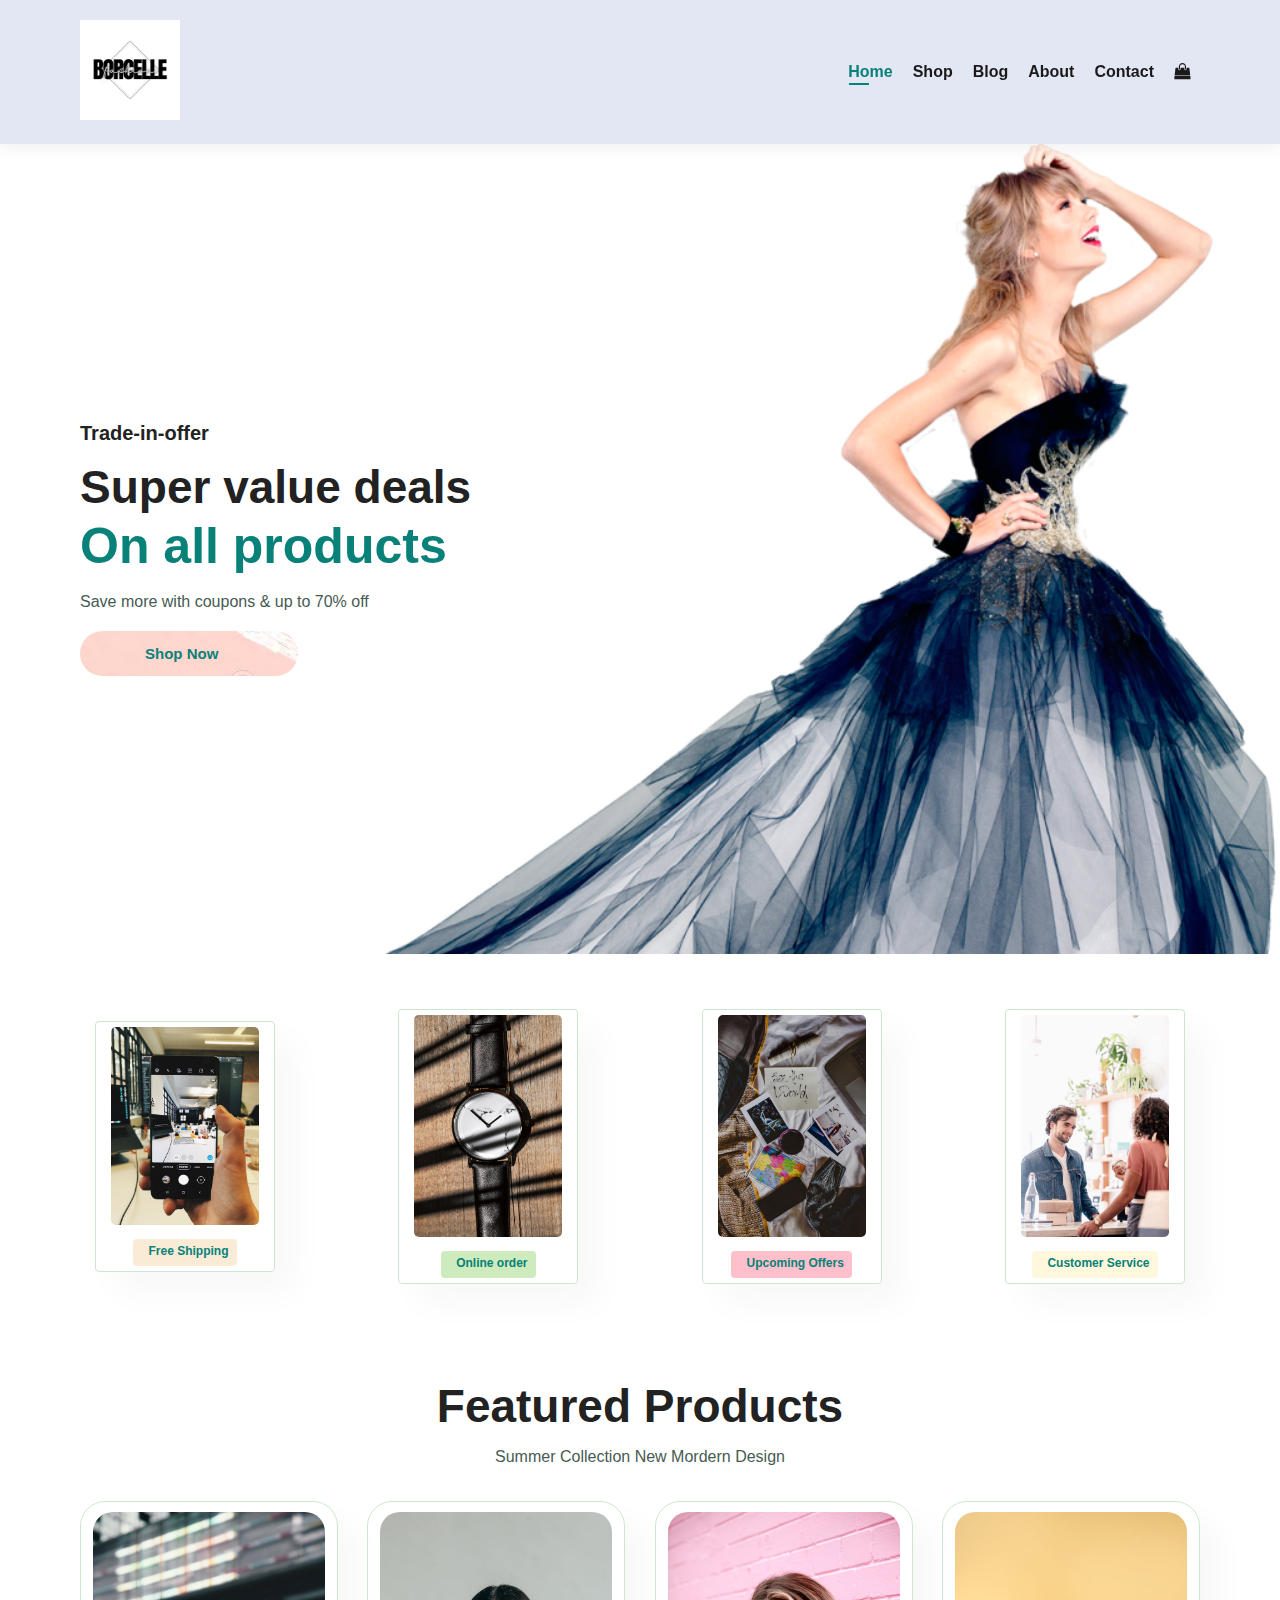
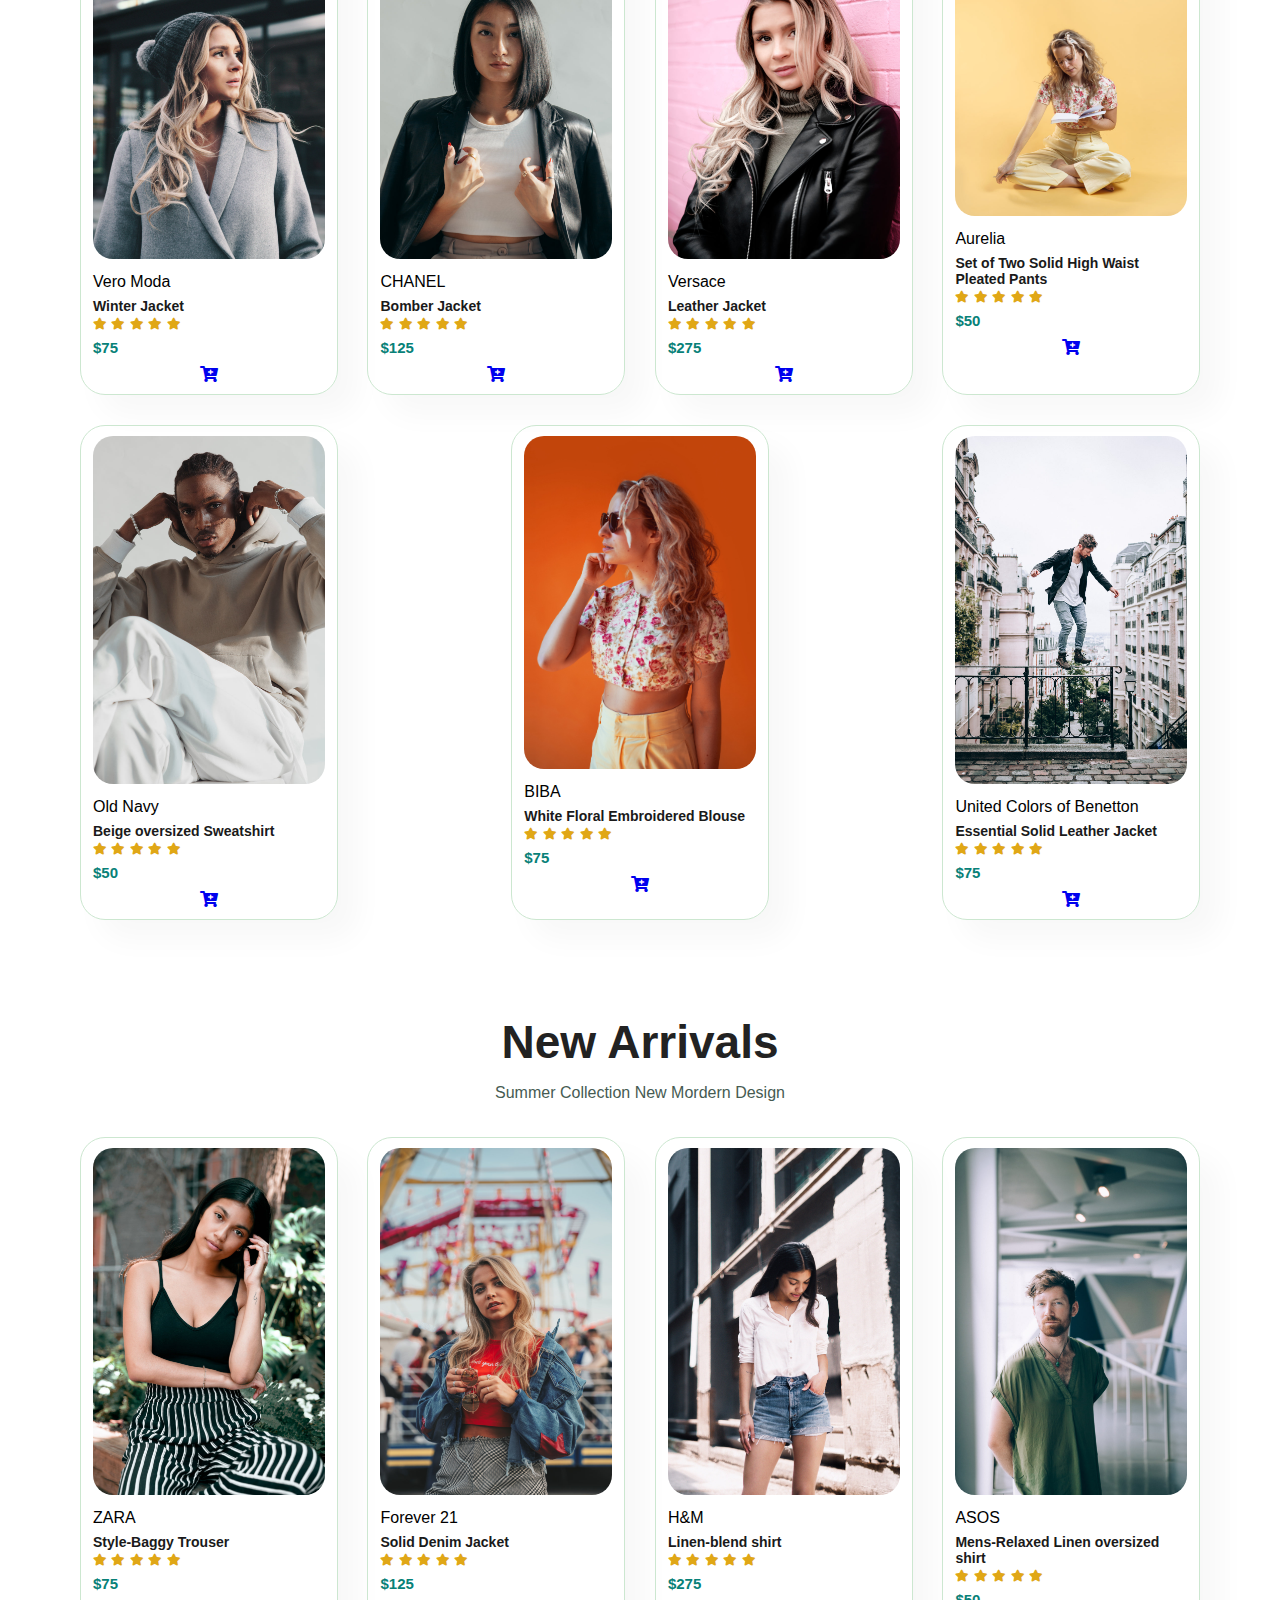
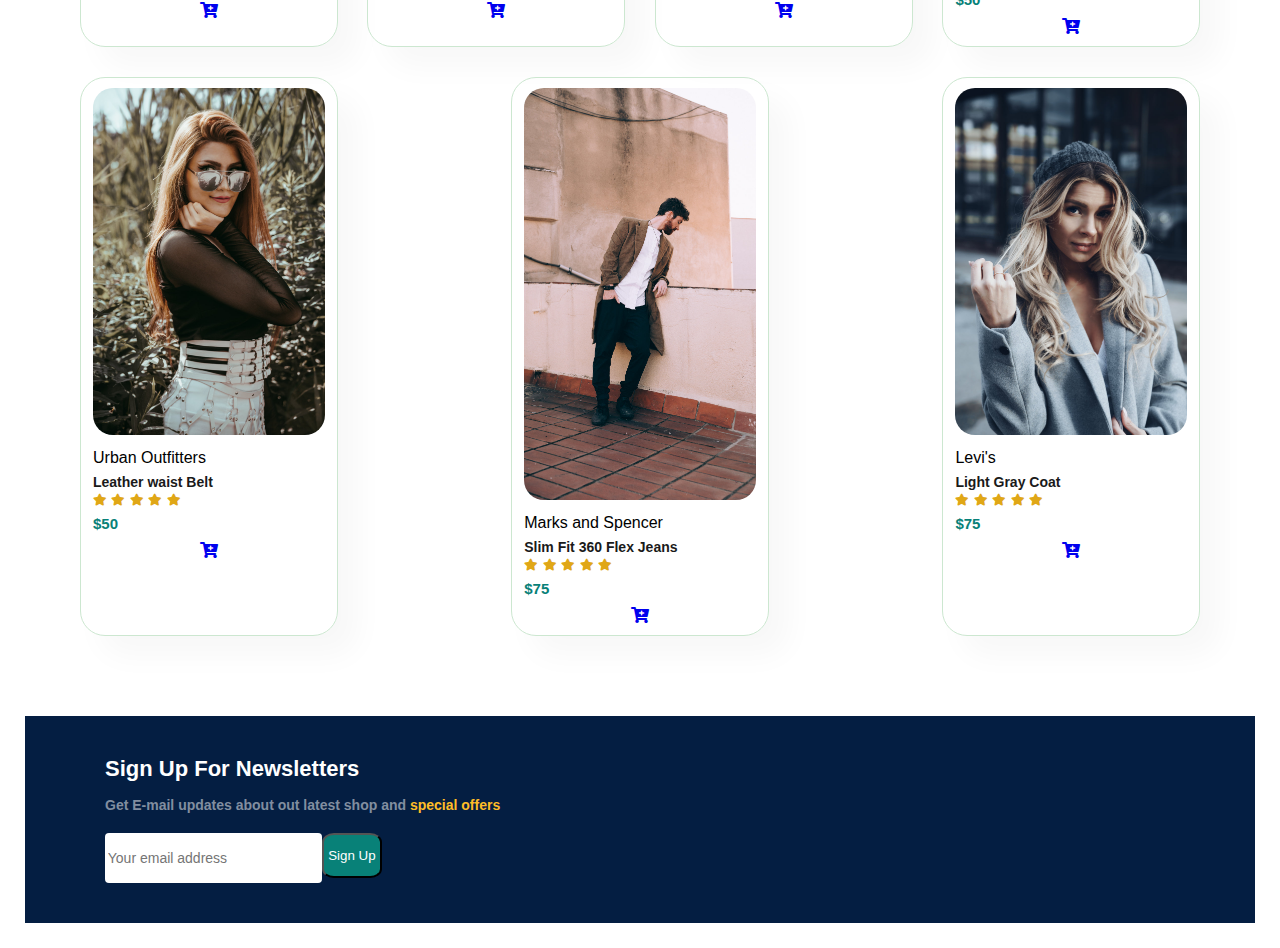
<file: W2/index.html>
<!DOCTYPE html>
<html lang="en">
<head>
    <meta charset="UTF-8">
    <meta name="viewport" content="width=device-width, initial-scale=1.0">
    <title>Ecommerce Site</title>
    <link rel="stylesheet" href="style.css">
    <link rel="stylesheet" href="https://use.fontawesome.com/releases/v5.15.4/css/all.css">
    <link rel="preconnect" href="https://fonts.googleapis.com">
    <link rel="preconnect" href="https://fonts.gstatic.com" crossorigin>
    <link href="https://fonts.googleapis.com/css2?family=League+Spartan:wght@200&display=swap" rel="stylesheet">
    <link rel="stylesheet" href="https://cdnjs.cloudflare.com/ajax/libs/font-awesome/4.7.0/css/font-awesome.min.css">


</head>
<body>
    <section id="header">
        <a href="#"><img src="./Borcelle (1).png"class="logo"></a>
        <div>
            <ul id="navbar">
                <li><a class="active" href="index.html">Home</a></li>
                <li><a href="shop.html">Shop</a></li>
                <li><a href="blog.html">Blog</a></li>
                <li><a href="about.html">About</a></li>
                <li><a href="contract.html">Contact</a></li>
                <li><a href="cart.html"><i class="fa fa-shopping-bag" aria-hidden="true"></i></a></li>
            </ul>
        </div>
    </section>
    <section id="hero">
        <h4>Trade-in-offer</h4>
        <h2>Super value deals</h2>
        <h1>On all products</h1>
        <p>Save more with coupons & up to 70% off</p>
        <button><a href="./shop.html">Shop Now</a></button>
    </section>
    <section id="feature" class="section-p1">
        <div class="fe-box">
            <img src="./feature.png" alt="">
            <h6>Free Shipping</h6>
        </div>
        <div class="fe-box">
            <img src="./order.png" alt="">
            <h6>Online order</h6>
        </div>
        <div class="fe-box">
            <img src="./po.png" alt="">
            <h6> Upcoming Offers</h6>
        </div>
        <div class="fe-box">
            <img src="./customerser.png" alt="">
            <h6>Customer Service</h6>
        </div>
    </section>
    <section id="product1" class="section-p1" >
        <h2>Featured Products</h2>
        <p>Summer Collection New Mordern Design</p>
        <div class="pro-container">
            <div class="pro">
                <img src="./T-Shrits/business-woman-with-wool-hat.jpg" alt="">
                <div class="des">
                <span>Vero Moda</span>    
                <h5>Winter Jacket</h5>
                <div class="star">
                    <i class="fas fa-star"></i>
                    <i class="fas fa-star"></i>
                    <i class="fas fa-star"></i>
                    <i class="fas fa-star"></i>
                    <i class="fas fa-star"></i>
                </div>
                <h4>$75</h4>
                </div>
                <a href="#"><i class="fas fa-cart-plus"></i></a>
            </div>
            <div class="pro">
                <img src="./T-Shrits/jacketWomen.jpg" alt="">
                <div class="des">
                <span>CHANEL</span>    
                <h5>Bomber Jacket</h5>
                <div class="star">
                    <i class="fas fa-star"></i>
                    <i class="fas fa-star"></i>
                    <i class="fas fa-star"></i>
                    <i class="fas fa-star"></i>
                    <i class="fas fa-star"></i>
                </div>
                <h4>$125</h4>
                </div>
                <a href="#"><i class="fas fa-cart-plus"></i></a>
            </div>
            <div class="pro">
                <img src="./T-Shrits/woman-portrait-on-pink-brick.jpg" alt="">
                <div class="des">
                <span>Versace</span>    
                <h5>Leather Jacket</h5>
                <div class="star">
                    <i class="fas fa-star"></i>
                    <i class="fas fa-star"></i>
                    <i class="fas fa-star"></i>
                    <i class="fas fa-star"></i>
                    <i class="fas fa-star"></i>
                </div>
                <h4>$275</h4>
                </div>
                <a href="#"><i class="fas fa-cart-plus"></i></a>
            </div>
            <div class="pro">
                <img src="./T-Shrits/young-woman-looking-studious.jpg" alt="">
                <div class="des">
                <span>Aurelia</span>    
                <h5>Set of Two Solid High Waist Pleated Pants </h5>
                <div class="star">
                    <i class="fas fa-star"></i>
                    <i class="fas fa-star"></i>
                    <i class="fas fa-star"></i>
                    <i class="fas fa-star"></i>
                    <i class="fas fa-star"></i>
                </div>
                <h4>$50</h4>
                </div>
                <a href="#"><i class="fas fa-cart-plus"></i></a>
            </div>
            <div class="pro">
                <img src="./T-Shrits/man-in-white-and-light-tan-outfit.jpg" alt="">
                <div class="des">
                <span>Old Navy</span>    
                <h5>Beige oversized Sweatshirt </h5>
                <div class="star">
                    <i class="fas fa-star"></i>
                    <i class="fas fa-star"></i>
                    <i class="fas fa-star"></i>
                    <i class="fas fa-star"></i>
                    <i class="fas fa-star"></i>
                </div>
                <h4>$50</h4>
                </div>
                <a href="#"><i class="fas fa-cart-plus"></i></a>
            </div>
            <div class="pro">
                <img src="./T-Shrits/summer.jpg" alt="">
                <div class="des">
                <span>BIBA</span>    
                <h5>White Floral Embroidered Blouse</h5>
                <div class="star">
                    <i class="fas fa-star"></i>
                    <i class="fas fa-star"></i>
                    <i class="fas fa-star"></i>
                    <i class="fas fa-star"></i>
                    <i class="fas fa-star"></i>
                </div>
                <h4>$75</h4>
                </div>
                <a href="#"><i class="fas fa-cart-plus"></i></a>
            </div>
            <div class="pro">
                <img src="./T-Shrits/mens-fashion-stonewash-jeans-and-boots.jpg" alt="">
                <div class="des">
                <span>United Colors of Benetton</span>    
                <h5>Essential Solid Leather Jacket</h5>
                <div class="star">
                    <i class="fas fa-star"></i>
                    <i class="fas fa-star"></i>
                    <i class="fas fa-star"></i>
                    <i class="fas fa-star"></i>
                    <i class="fas fa-star"></i>
                </div>
                <h4>$75</h4>
                </div>
                <a href="#"><i class="fas fa-cart-plus"></i></a>
            </div>

        </div>
    </section>
    <section id="product1" class="section-p1" >
        <h2>New Arrivals</h2>
        <p>Summer Collection New Mordern Design</p>
        <div class="pro-container">
            <div class="pro">
                <img src="./New Arrivals/f1.jpg" alt="">
                <div class="des">
                <span>ZARA</span>    
                <h5>Style-Baggy Trouser</h5>
                <div class="star">
                    <i class="fas fa-star"></i>
                    <i class="fas fa-star"></i>
                    <i class="fas fa-star"></i>
                    <i class="fas fa-star"></i>
                    <i class="fas fa-star"></i>
                </div>
                <h4>$75</h4>
                </div>
                <a href="#"><i class="fas fa-cart-plus"></i></a>
            </div>
            <div class="pro">
                <img src="./New Arrivals/f2.jpg" alt="">
                <div class="des">
                <span>Forever 21</span>    
                <h5>Solid Denim Jacket</h5>
                <div class="star">
                    <i class="fas fa-star"></i>
                    <i class="fas fa-star"></i>
                    <i class="fas fa-star"></i>
                    <i class="fas fa-star"></i>
                    <i class="fas fa-star"></i>
                </div>
                <h4>$125</h4>
                </div>
                <a href="#"><i class="fas fa-cart-plus"></i></a>
            </div>
            <div class="pro">
                <img src="./New Arrivals/f3.jpg" alt="">
                <div class="des">
                <span>H&M</span>    
                <h5>Linen-blend shirt</h5>
                <div class="star">
                    <i class="fas fa-star"></i>
                    <i class="fas fa-star"></i>
                    <i class="fas fa-star"></i>
                    <i class="fas fa-star"></i>
                    <i class="fas fa-star"></i>
                </div>
                <h4>$275</h4>
                </div>
                <a href="#"><i class="fas fa-cart-plus"></i></a>
            </div>
            <div class="pro">
                <img src="./New Arrivals/f4.jpg" alt="">
                <div class="des">
                <span>ASOS</span>    
                <h5>Mens-Relaxed Linen oversized shirt</h5>
                <div class="star">
                    <i class="fas fa-star"></i>
                    <i class="fas fa-star"></i>
                    <i class="fas fa-star"></i>
                    <i class="fas fa-star"></i>
                    <i class="fas fa-star"></i>
                </div>
                <h4>$50</h4>
                </div>
                <a href="#"><i class="fas fa-cart-plus"></i></a>
            </div>
            <div class="pro">
                <img src="./New Arrivals/f7.jpg" alt="">
                <div class="des">
                <span>Urban Outfitters</span>    
                <h5>Leather waist Belt</h5>
                <div class="star">
                    <i class="fas fa-star"></i>
                    <i class="fas fa-star"></i>
                    <i class="fas fa-star"></i>
                    <i class="fas fa-star"></i>
                    <i class="fas fa-star"></i>
                </div>
                <h4>$50</h4>
                </div>
                <a href="#"><i class="fas fa-cart-plus"></i></a>
            </div>
            <div class="pro">
                <img src="./New Arrivals/f6.jpg" alt="">
                <div class="des">
                <span>Marks and Spencer</span>    
                <h5>Slim Fit 360 Flex Jeans</h5>
                <div class="star">
                    <i class="fas fa-star"></i>
                    <i class="fas fa-star"></i>
                    <i class="fas fa-star"></i>
                    <i class="fas fa-star"></i>
                    <i class="fas fa-star"></i>
                </div>
                <h4>$75</h4>
                </div>
                <a href="#"><i class="fas fa-cart-plus"></i></a>
            </div>
            <div class="pro">
                <img src="./New Arrivals/f5.jpg" alt="">
                <div class="des">
                <span>Levi's</span>    
                <h5>Light Gray Coat</h5>
                <div class="star">
                    <i class="fas fa-star"></i>
                    <i class="fas fa-star"></i>
                    <i class="fas fa-star"></i>
                    <i class="fas fa-star"></i>
                    <i class="fas fa-star"></i>
                </div>
                <h4>$75</h4>
                </div>
                <a href="#"><i class='fas fa-cart-plus'></i></a>
            </div>

        </div>
    </section>
    <section id="newsletter" class="section-p1">
        <div class="newstext">
            <h4>Sign Up For Newsletters</h4>
            <p>Get E-mail updates about out latest shop and <span>special offers</span></p>
            <div class="form">
                <input type="text" placeholder="Your email address">
                <button class="normal">Sign Up</button>
            </div>
        </div>

    </section>
    </body>
    <script scr="script.js"> </script>
</body>
</html>
</file>
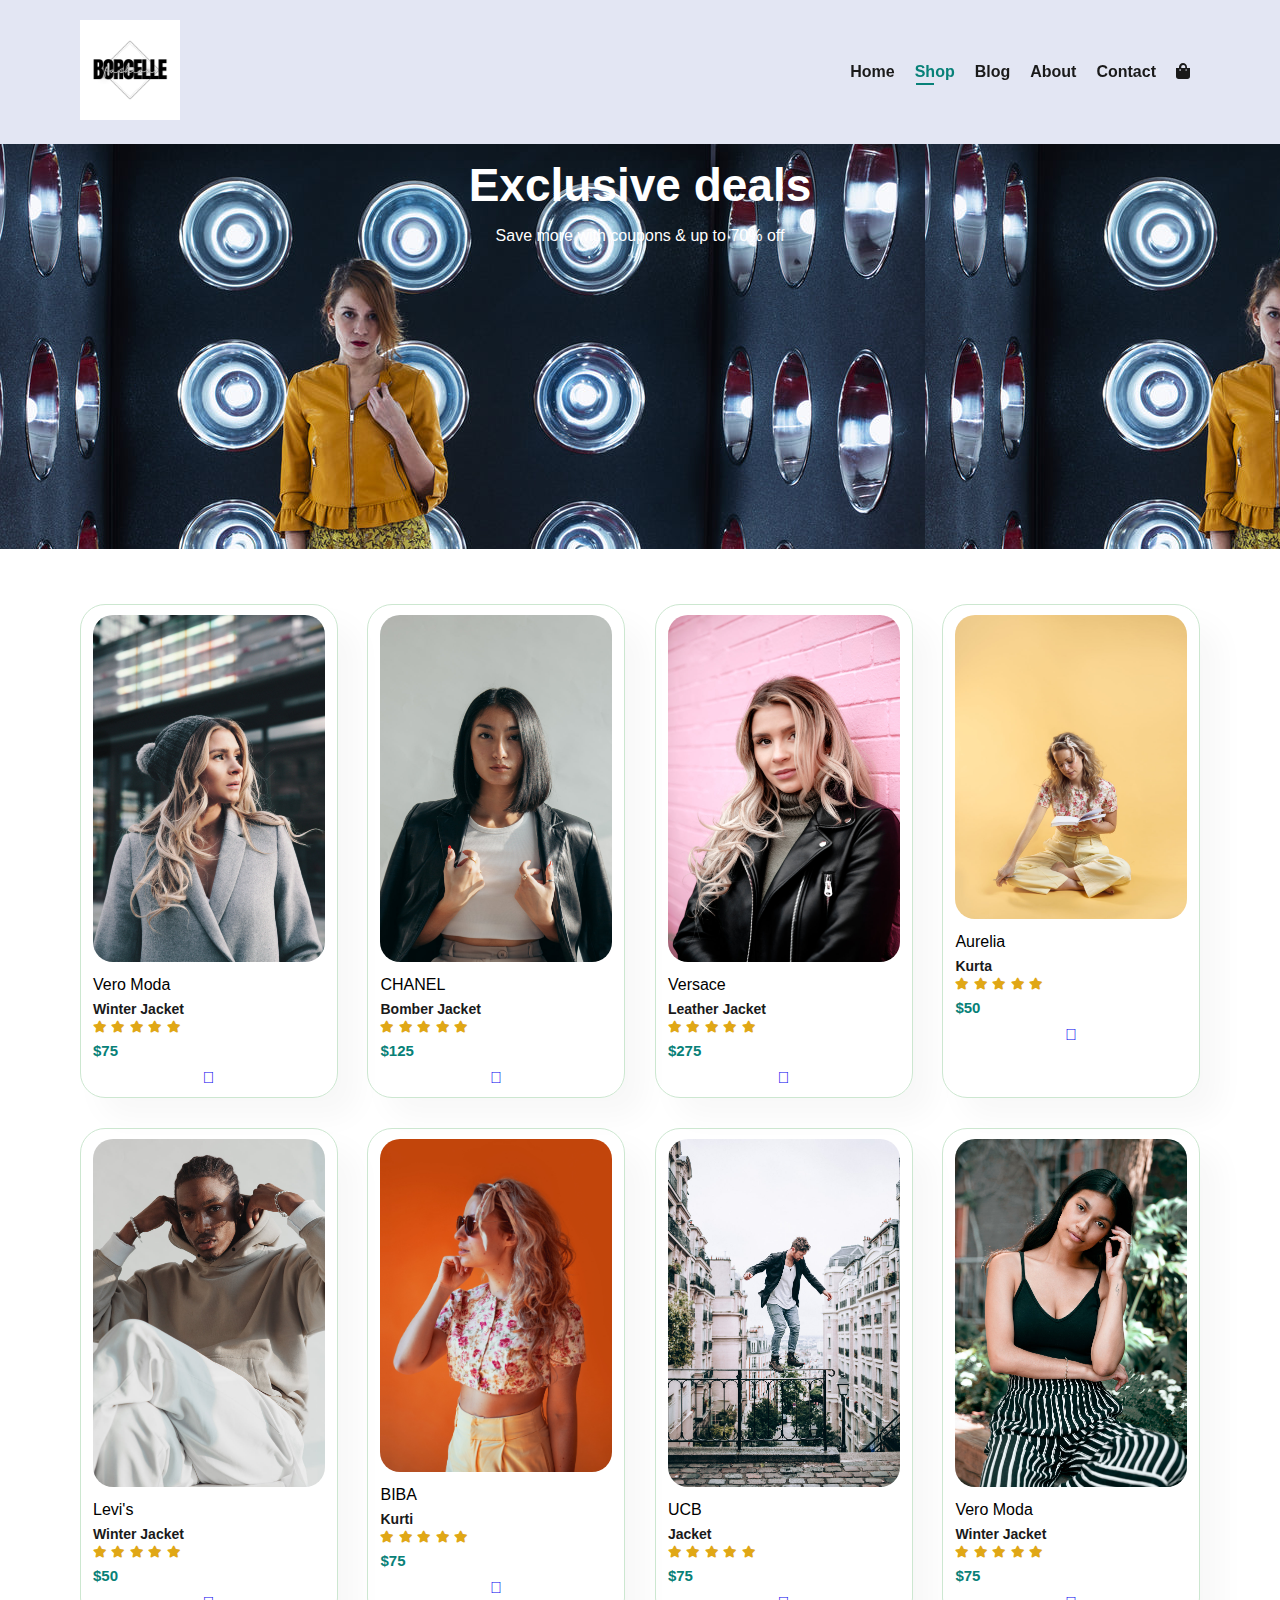
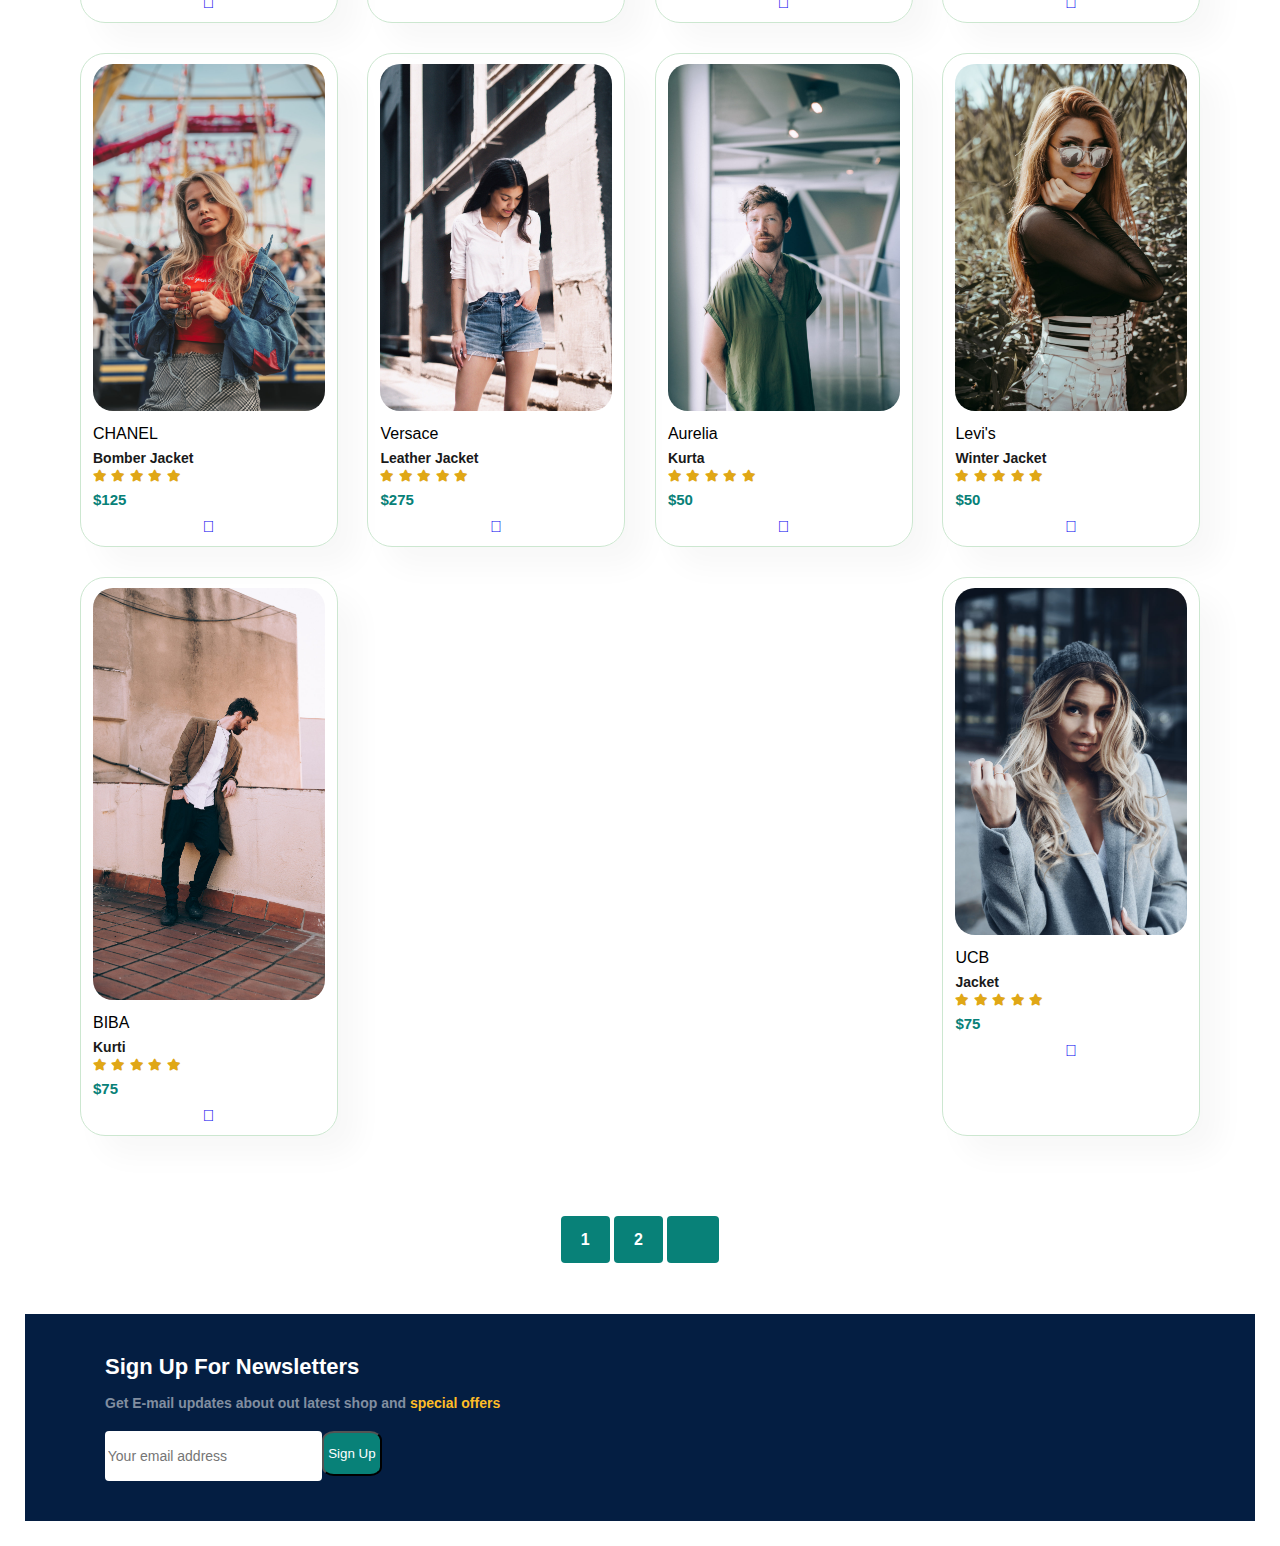
<file: W2/shop.html>
<!DOCTYPE html>
<html lang="en">
<head>
    <meta charset="UTF-8">
    <meta name="viewport" content="width=device-width, initial-scale=1.0">
    <title>Ecommerce Site</title>
    <link rel="stylesheet" href="style.css">
    <link rel="stylesheet" href="https://use.fontawesome.com/releases/v5.15.4/css/all.css">
    <link rel="preconnect" href="https://fonts.googleapis.com">
    <link rel="preconnect" href="https://fonts.gstatic.com" crossorigin>
    <link href="https://fonts.googleapis.com/css2?family=League+Spartan:wght@200&display=swap" rel="stylesheet">
</head>
<body>
    <section id="header">
        <a href="#"><img src="./Borcelle (1).png"class="logo"></a>
        <div>
            <ul id="navbar">
                <li><a href="index.html">Home</a></li>
                <li><a class="active" href="shop.html">Shop</a></li>
                <li><a href="blog.html">Blog</a></li>
                <li><a href="about.html">About</a></li>
                <li><a href="contract.html">Contact</a></li>
                <li><a href="cart.html"><i class="fa fa-shopping-bag" aria-hidden="true"></i></a></li>
            </ul>
        </div>
    </section>
    <section id="page-header">
        
        <h2>Exclusive deals</h2>

        
        <p>Save more with coupons & up to 70% off</p>
    </section>
    <section id="product1" class="section-p1" >
        
        <div class="pro-container">
            <div class="pro">
                <img src="./T-Shrits/business-woman-with-wool-hat.jpg" alt="">
                <div class="des">
                <span>Vero Moda</span>    
                <h5>Winter Jacket</h5>
                <div class="star">
                    <i class="fas fa-star"></i>
                    <i class="fas fa-star"></i>
                    <i class="fas fa-star"></i>
                    <i class="fas fa-star"></i>
                    <i class="fas fa-star"></i>
                </div>
                <h4>$75</h4>
                </div>
                <a href="#"><i class="fal fa-shopping-cart"></i></a>
            </div>
            <div class="pro">
                <img src="./T-Shrits/jacketWomen.jpg" alt="">
                <div class="des">
                <span>CHANEL</span>    
                <h5>Bomber Jacket</h5>
                <div class="star">
                    <i class="fas fa-star"></i>
                    <i class="fas fa-star"></i>
                    <i class="fas fa-star"></i>
                    <i class="fas fa-star"></i>
                    <i class="fas fa-star"></i>
                </div>
                <h4>$125</h4>
                </div>
                <a href="#"><i class="fal fa-shopping-cart"></i></a>
            </div>
            <div class="pro">
                <img src="./T-Shrits/woman-portrait-on-pink-brick.jpg" alt="">
                <div class="des">
                <span>Versace</span>    
                <h5>Leather Jacket</h5>
                <div class="star">
                    <i class="fas fa-star"></i>
                    <i class="fas fa-star"></i>
                    <i class="fas fa-star"></i>
                    <i class="fas fa-star"></i>
                    <i class="fas fa-star"></i>
                </div>
                <h4>$275</h4>
                </div>
                <a href="#"><i class="fal fa-shopping-cart"></i></a>
            </div>
            <div class="pro">
                <img src="./T-Shrits/young-woman-looking-studious.jpg" alt="">
                <div class="des">
                <span>Aurelia</span>    
                <h5>Kurta</h5>
                <div class="star">
                    <i class="fas fa-star"></i>
                    <i class="fas fa-star"></i>
                    <i class="fas fa-star"></i>
                    <i class="fas fa-star"></i>
                    <i class="fas fa-star"></i>
                </div>
                <h4>$50</h4>
                </div>
                <a href="#"><i class="fal fa-shopping-cart"></i></a>
            </div>
            <div class="pro">
                <img src="./T-Shrits/man-in-white-and-light-tan-outfit.jpg" alt="">
                <div class="des">
                <span>Levi's</span>    
                <h5>Winter Jacket</h5>
                <div class="star">
                    <i class="fas fa-star"></i>
                    <i class="fas fa-star"></i>
                    <i class="fas fa-star"></i>
                    <i class="fas fa-star"></i>
                    <i class="fas fa-star"></i>
                </div>
                <h4>$50</h4>
                </div>
                <a href="#"><i class="fal fa-shopping-cart"></i></a>
            </div>
            <div class="pro">
                <img src="./T-Shrits/summer.jpg" alt="">
                <div class="des">
                <span>BIBA</span>    
                <h5>Kurti</h5>
                <div class="star">
                    <i class="fas fa-star"></i>
                    <i class="fas fa-star"></i>
                    <i class="fas fa-star"></i>
                    <i class="fas fa-star"></i>
                    <i class="fas fa-star"></i>
                </div>
                <h4>$75</h4>
                </div>
                <a href="#"><i class="fal fa-shopping-cart"></i></a>
            </div>
            <div class="pro">
                <img src="./T-Shrits/mens-fashion-stonewash-jeans-and-boots.jpg" alt="">
                <div class="des">
                <span>UCB</span>    
                <h5>Jacket</h5>
                <div class="star">
                    <i class="fas fa-star"></i>
                    <i class="fas fa-star"></i>
                    <i class="fas fa-star"></i>
                    <i class="fas fa-star"></i>
                    <i class="fas fa-star"></i>
                </div>
                <h4>$75</h4>
                </div>
                <a href="#"><i class="fal fa-shopping-cart"></i></a>
            </div>

     
            <div class="pro">
                <img src="./New Arrivals/f1.jpg" alt="">
                <div class="des">
                <span>Vero Moda</span>    
                <h5>Winter Jacket</h5>
                <div class="star">
                    <i class="fas fa-star"></i>
                    <i class="fas fa-star"></i>
                    <i class="fas fa-star"></i>
                    <i class="fas fa-star"></i>
                    <i class="fas fa-star"></i>
                </div>
                <h4>$75</h4>
                </div>
                <a href="#"><i class="fal fa-shopping-cart"></i></a>
            </div>
            <div class="pro">
                <img src="./New Arrivals/f2.jpg" alt="">
                <div class="des">
                <span>CHANEL</span>    
                <h5>Bomber Jacket</h5>
                <div class="star">
                    <i class="fas fa-star"></i>
                    <i class="fas fa-star"></i>
                    <i class="fas fa-star"></i>
                    <i class="fas fa-star"></i>
                    <i class="fas fa-star"></i>
                </div>
                <h4>$125</h4>
                </div>
                <a href="#"><i class="fal fa-shopping-cart"></i></a>
            </div>
            <div class="pro">
                <img src="./New Arrivals/f3.jpg" alt="">
                <div class="des">
                <span>Versace</span>    
                <h5>Leather Jacket</h5>
                <div class="star">
                    <i class="fas fa-star"></i>
                    <i class="fas fa-star"></i>
                    <i class="fas fa-star"></i>
                    <i class="fas fa-star"></i>
                    <i class="fas fa-star"></i>
                </div>
                <h4>$275</h4>
                </div>
                <a href="#"><i class="fal fa-shopping-cart"></i></a>
            </div>
            <div class="pro">
                <img src="./New Arrivals/f4.jpg" alt="">
                <div class="des">
                <span>Aurelia</span>    
                <h5>Kurta</h5>
                <div class="star">
                    <i class="fas fa-star"></i>
                    <i class="fas fa-star"></i>
                    <i class="fas fa-star"></i>
                    <i class="fas fa-star"></i>
                    <i class="fas fa-star"></i>
                </div>
                <h4>$50</h4>
                </div>
                <a href="#"><i class="fal fa-shopping-cart"></i></a>
            </div>
            <div class="pro">
                <img src="./New Arrivals/f7.jpg" alt="">
                <div class="des">
                <span>Levi's</span>    
                <h5>Winter Jacket</h5>
                <div class="star">
                    <i class="fas fa-star"></i>
                    <i class="fas fa-star"></i>
                    <i class="fas fa-star"></i>
                    <i class="fas fa-star"></i>
                    <i class="fas fa-star"></i>
                </div>
                <h4>$50</h4>
                </div>
                <a href="#"><i class="fal fa-shopping-cart"></i></a>
            </div>
            <div class="pro">
                <img src="./New Arrivals/f6.jpg" alt="">
                <div class="des">
                <span>BIBA</span>    
                <h5>Kurti</h5>
                <div class="star">
                    <i class="fas fa-star"></i>
                    <i class="fas fa-star"></i>
                    <i class="fas fa-star"></i>
                    <i class="fas fa-star"></i>
                    <i class="fas fa-star"></i>
                </div>
                <h4>$75</h4>
                </div>
                <a href="#"><i class="fal fa-shopping-cart"></i></a>
            </div>
            <div class="pro">
                <img src="./New Arrivals/f5.jpg" alt="">
                <div class="des">
                <span>UCB</span>    
                <h5>Jacket</h5>
                <div class="star">
                    <i class="fas fa-star"></i>
                    <i class="fas fa-star"></i>
                    <i class="fas fa-star"></i>
                    <i class="fas fa-star"></i>
                    <i class="fas fa-star"></i>
                </div>
                <h4>$75</h4>
                </div>
                <a href="#"><i class="fal fa-shopping-cart"></i></a>
            </div>

        </div>
    </section>
    <section id="pagination" class="section-p1">
        <a href="#">1</a>
        <a href="#">2</a>
        <a href="#"><i class="fa-solid fa-arrow-right"></i></a>


    </section>
    <section id="newsletter" class="section-p1">
        <div class="newstext">
            <h4>Sign Up For Newsletters</h4>
            <p>Get E-mail updates about out latest shop and <span>special offers</span></p>
            <div class="form">
                <input type="text" placeholder="Your email address">
                <button class="normal">Sign Up</button>
            </div>
        </div>

    </section>
    </body>
    <script scr="script.js"> </script>
</body>
</html>
</file>
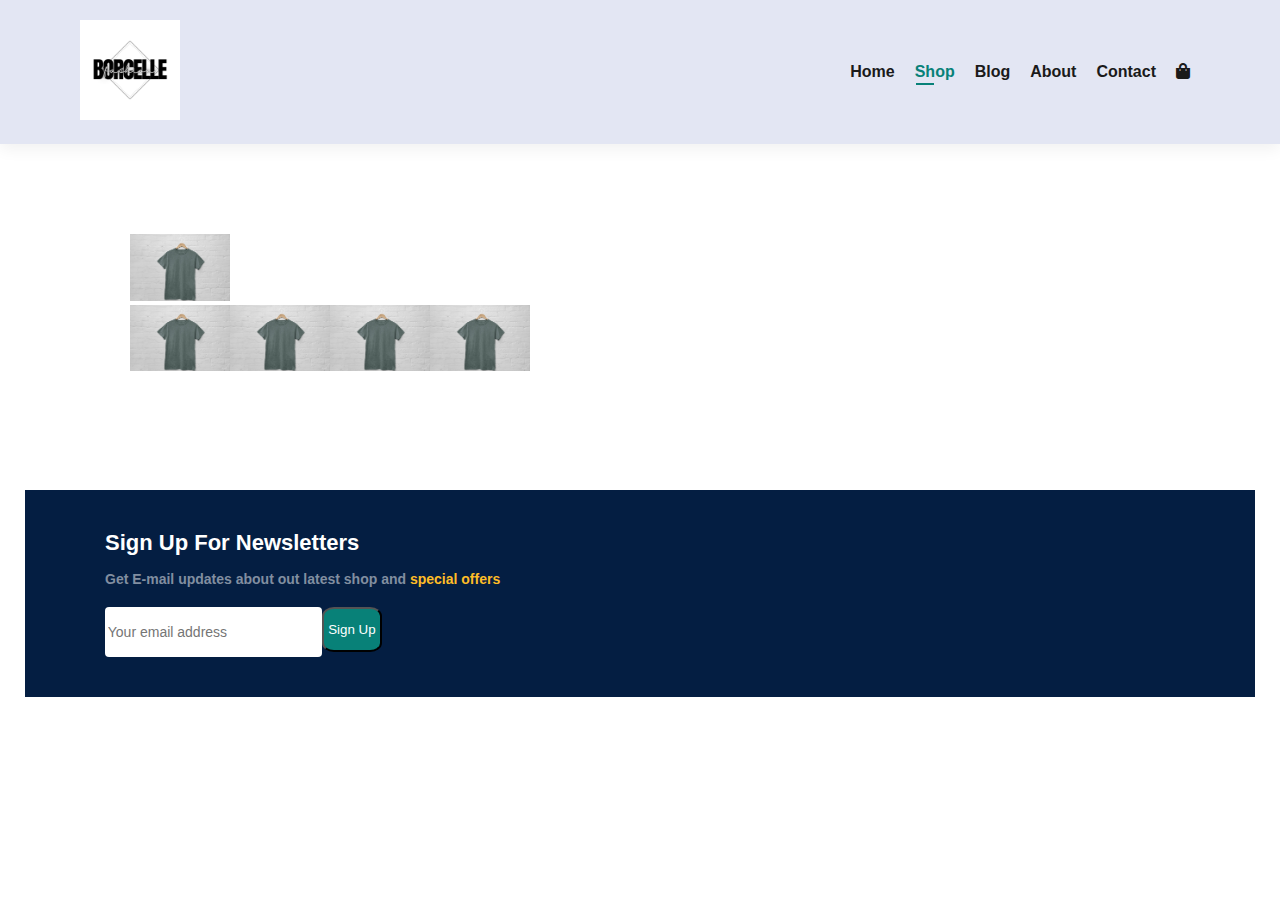
<file: W2/sproduct.html>
<!DOCTYPE html>
<html lang="en">
<head>
    <meta charset="UTF-8">
    <meta name="viewport" content="width=device-width, initial-scale=1.0">
    <title>Ecommerce Site</title>
    <link rel="stylesheet" href="style.css">
    <link rel="stylesheet" href="https://use.fontawesome.com/releases/v5.15.4/css/all.css">
    <link rel="preconnect" href="https://fonts.googleapis.com">
    <link rel="preconnect" href="https://fonts.gstatic.com" crossorigin>
    <link href="https://fonts.googleapis.com/css2?family=League+Spartan:wght@200&display=swap" rel="stylesheet">
</head>
<body>
    <section id="header">
        <a href="#"><img src="./Borcelle (1).png"class="logo"></a>
        <div>
            <ul id="navbar">
                <li><a href="index.html">Home</a></li>
                <li><a class="active" href="shop.html">Shop</a></li>
                <li><a href="blog.html">Blog</a></li>
                <li><a href="about.html">About</a></li>
                <li><a href="contract.html">Contact</a></li>
                <li><a href="cart.html"><i class="fa fa-shopping-bag" aria-hidden="true"></i></a></li>
            </ul>
        </div>
    </section>
    <section id="prodetails" class="section-p1">
        <div class="single-pro-image">
            <img src="./tshirt.jpg" width="100%" class="MainImg" alt="">
            <div class="small-img-group">
                <div class="small-img-col">
                    <img src="./tshirt.jpg" width="100%" class="small-img" alt="">
                </div>
                <div class="small-img-col">
                    <img src="./tshirt.jpg" width="100%" class="small-img" alt="">
                </div>
                <div class="small-img-col">
                    <img src="./tshirt.jpg" width="100%" class="small-img" alt="">
                </div>
                <div class="small-img-col">
                    <img src="./tshirt.jpg" width="100%" class="small-img" alt="">
                </div>
            </div>
        </div>
    </section>
    
    <section id="newsletter" class="section-p1">
        <div class="newstext">
            <h4>Sign Up For Newsletters</h4>
            <p>Get E-mail updates about out latest shop and <span>special offers</span></p>
            <div class="form">
                <input type="text" placeholder="Your email address">
                <button class="normal">Sign Up</button>
            </div>
        </div>

    </section>
    </body>
    <script scr="script.js"> </script>
</body>
</html>
</file>
<file: W2/style.css>
@import url("https://fonts.googleapis.com/css2?family=League+Spartan:wght@200&display=swap");
*{
    margin: 0;
    padding: 0;
    box-sizing:border-box;
    font-family: 'Spartan',sans-serif;
}
h1{
    font-size: 50px;
    line-height:64px;
    color:#222;
}
h2{
    font-size: 46px;
    line-height:54px;
    color:#222;
}
h4{
    font-size: 20px;
    color:#222;
}
h6{
    font-weight: 700;
    font-size: 12px;
    color:#222;
}
p{
    font-size: 16px;
    color:#465b52;
    margin:15px 0 20px 0;
}
.section-p1{
    padding: 40px 80px;
}
body{
    width:100%;
}
img{
    width: 100px;
    height:auto;
}
#header{
    display:flex;
    align-items:center;
    justify-content:space-between;
    padding:20px 80px;
    background:#E3E6F3;
    box-shadow: 0 5px 15px rgba(0, 0,0,0.06);
    position:sticky;
    top:0;
    left:0;
}
#navbar{
    display:flex;
    align-items: center;
    justify-content:center;
}
#navbar li{
    list-style-type: none;
    padding: 0 10px;
    position: relative;
}
#navbar li a{
    text-decoration: none;
    font-size:16px;
    font-weight:600;
    color: #1a1a1a;
    transition:0.3s ease;
}
#navbar li a:hover,
#navbar li a.active{
    color:#088178;
}
#navbar li a.active::after,
#navbar li a:hover::after{
    content:"";
    width:30%;
    height:2px;
    background: #088178;
    position:absolute;
    bottom:-4px;
    left: 11px;
}

/* home page */
#hero{
    background-image:url(./hero4.png);
    height:90vh;
    width:100%;
    background-size:cover;
    background-position:left top;
    padding: 0 80px;
    display:flex;
    flex-direction:column;
    align-items:flex-start;
    justify-content:center;
}
#hero h4{
    padding-bottom: 15px;
}
#hero h1{
    color:#088178
}
#hero button a{
    text-decoration: none;
    color:#088178
}
#hero button{
    background-image:url(./bg.png);
    background-color: transparent;
    color:#088178;
    border:none;
    border-radius: 50px;
    padding: 14px 80px 14px 65px;
    background-repeat: no-repeat;
    cursor:pointer;
    font-weight: 700;
    font-size:15px;
}
#feature{
    display:flex;
    align-items: center;
    justify-content:space-between;
    flex-wrap:wrap;
}
#feature .fe-box{
    width: 180px;
    text-align: center;
    padding: 5px 15px;
    box-shadow: 20px 20px 34px rgba(0, 0,0,0.03);
    border: 1px solid #cce7d0;
    border-radius: 4px;
    margin:15px
}
#feature .fe-box:hover{
    box-shadow: 10px 10px 34px rgba(70,62,221,0.1);

}
#feature .fe-box img{
    width:100%;
    margin-bottom: 10px;
    border-radius:5px;
}
#feature .fe-box h6{
    display: inline-block;
    padding: 5px 8px 8px 15px;
    line-height: px;
    border-radius: 4px;
    color: #088178;
    background-color:antiquewhite;
}
#feature .fe-box:nth-child(2) h6{
    background-color: #cdebbc;
}
#feature .fe-box:nth-child(3) h6{
    background-color: pink;

}
#feature .fe-box:nth-child(4) h6{
    background-color: cornsilk;
}
#product1{
    text-align: center;
}
#product1 .pro-container{
    display: flex;
    justify-content: space-between;
    flex-wrap: wrap;
}
#product1 .pro{
    width:23%;
    min-width:250px;
    padding:10px 12px;
    border:1px solid #cce7d0;
    border-radius: 25px;
    cursor: pointer;
    box-shadow: 20px 20px 30px rgba(0, 0,0,0.03);
    margin:15px 0;
    transition: 0.2s ease;
}
#product1 .pro:hover{
    box-shadow:20px 20px 30px rgba(0, 0,0,0.06);
}

#product1 .pro img{
    width:100%;
    border-radius: 20px;
}
#product1 .pro .des{
    text-align: start;
    padding:10px 0px;
}
#product .pro .des{
    color:#0606063;
    font:size 12px;
}

#product1 .pro .des h5{
    padding-top: 7px;
    color: #1a1a1a;
    font-size:14px;
}
#product1 .pro .des i{
    font-size:12px;
    color:rgb(224, 167, 22);
}
#product1 .pro .des a i{
    color:black;
}
#product1 .pro .des h4{
    padding-top:7px;
    font-size: 15px;
    font-weight:700;
    color:#088178;
}
#newsletter {
    display:flex;
    justify-content:space-between;
    flex-wrap: wrap;
    align-items: center;
    background-image: url();
    background-repeat: no-repeat;
    background-position: 20% 30%;
    background-color: #041e42;
    margin:25px
}
#newsletter h4{
    font-size: 22px;
    font-weight: 700;
    color:#fff;
}
#newsletter p{
    font-size: 14px;
    font-weight:600;
    color:#818ea0
}
#newsletter p span{
    color:#ffbd27;
}
#newsletter .form{
    display:flex;
    width:70%;
}
#newsletter input{
    height:3.125rem;
    padding: 0 .125em;
    font-size:14px;
    width:100%;
    border:1px solid transparent;
    border-radius:4px;
    outline:none;
}
#newsletter button{
    width:75px;
    height:45px;
    border-radius: 20%;
    background-color: #088178;
    color:#fff;
    white-space: nowrap;
}
/*Shop Page */
#page-header{
    background-image: url(./banner5.jpg);
    width: 100%;
    height: 45vh;
    background-color: cover;
    display:flex;
    text-align: center;
    flex-direction: column;
    padding: 14px;

}
#page-header h2,
#page-header p{
    color: #fff;
}
#pagination{
    text-align: center;

}
#pagination a{
    text-decoration: none;
    background-color: #088178;
    padding: 15px 20px;
    border-radius: 4px;
    color:white;
    font-weight: 600;
}
/* single product*/
#prodetails .single-pro-image{
    width: 100px;
    margin:50px;
}
.small-img-group{
    display: flex;
    justify-content:space-between;
    ;
}
</file>
